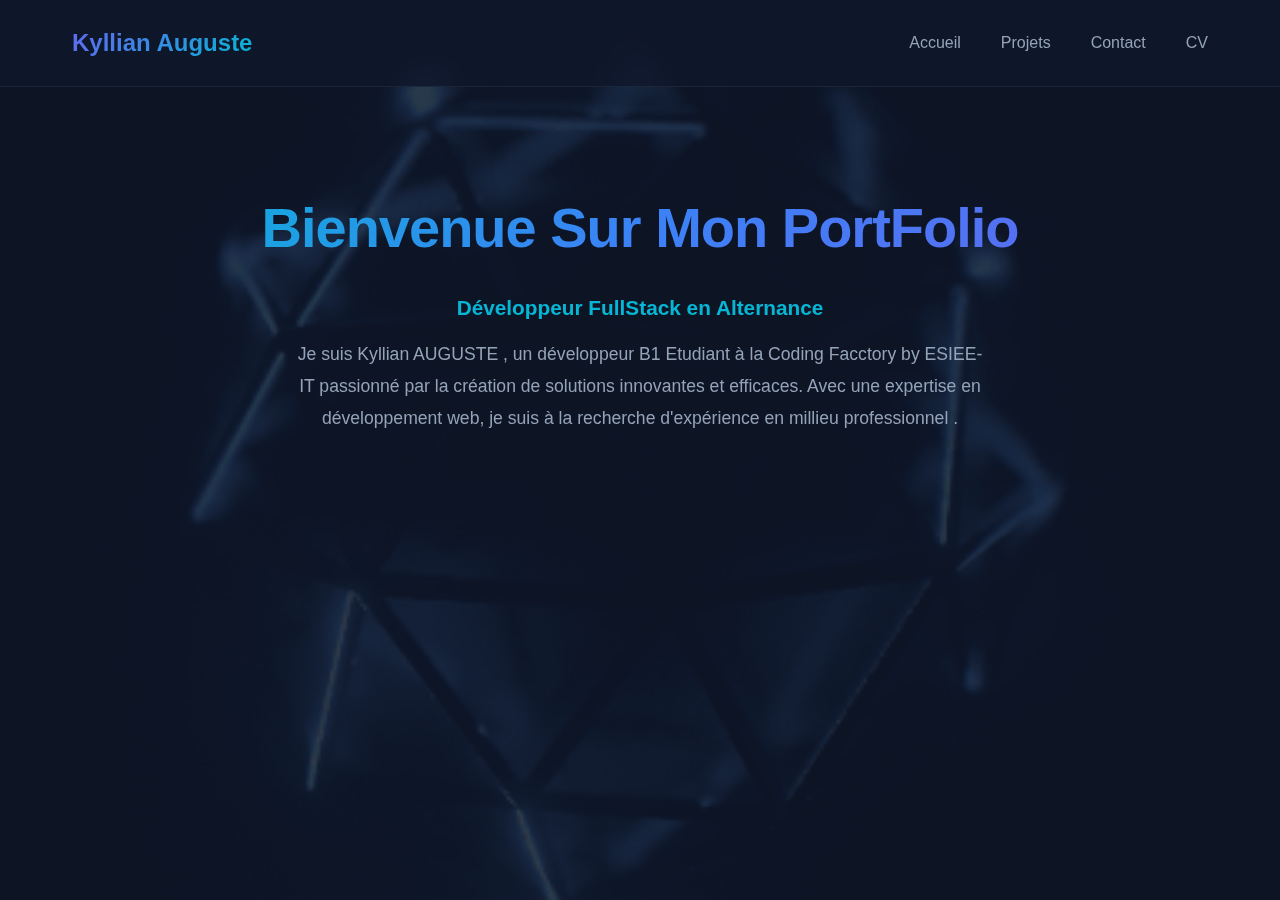
<file: index.html>
<!doctype html>
<html lang="fr">
<head>
  <meta charset="utf-8">
  <meta name="viewport" content="width=device-width,initial-scale=1">
  <title>PortFolio - Kyllian Auguste</title>
  <link rel="stylesheet" href="styles.css">
</head>
<body>
  <header>
    <nav class="container">
      <p class="logo" >Kyllian Auguste</p>
      <ul class="nav">
        <li><a href="index.html">Accueil</a></li>
        <li><a href="projets.html">Projets</a></li>
        <li><a href="contact.html">Contact</a></li>
        <li><a href="CV_kyllian_auguste.pdf" download class="nav-cv"> CV</a></li>
      </ul>
    </nav>
  </header>

  <main class="container">
    <section id="accueil" class="hero">
      <h1>Bienvenue Sur Mon PortFolio</h1>
      <p>Développeur FullStack en Alternance </p>
      <p>Je suis Kyllian AUGUSTE ,  un développeur B1 Etudiant à la Coding Facctory by ESIEE-IT passionné par la création de solutions innovantes et efficaces. Avec une expertise en développement web, je suis à la recherche d'expérience en millieu professionnel  .</p>
    </section>

    
  </main>


  <script src="script.js"></script>
</body>
</html>
</file>
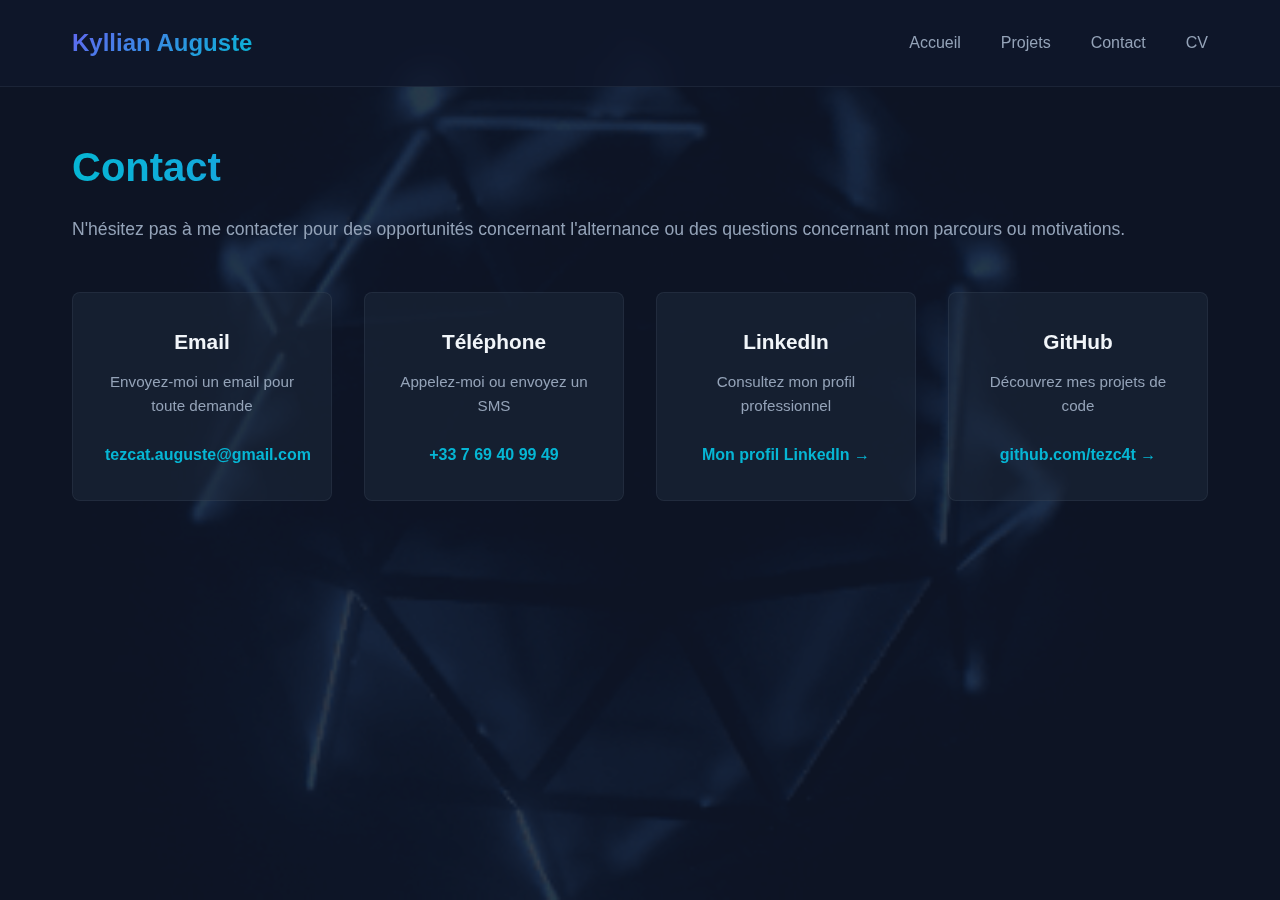
<file: contact.html>
<!doctype html>
<html lang="fr">
<head>
  <meta charset="utf-8">
  <meta name="viewport" content="width=device-width,initial-scale=1">
  <title>Contact - Kyllian AUGUSTE</title>
  <link rel="stylesheet" href="styles.css">
</head>
<body>
  <header>
    <nav class="container">
      <a class="logo" href="index.html">Kyllian Auguste</a>
      <ul class="nav">
        <li><a href="index.html">Accueil</a></li>
        <li><a href="projets.html">Projets</a></li>
        <li><a href="contact.html">Contact</a></li>
        <li><a href="CV_kyllian_auguste.pdf" download class="nav-cv">CV</a></li>
      </ul>
    </nav>
  </header>

  <main class="container">
    <section id="contact">
      <h1>Contact</h1>
      <p>N'hésitez pas à me contacter pour des opportunités concernant l'alternance ou des questions concernant mon parcours ou motivations.</p>
      
      <div class="contact-cards">
        <div class="contact-card">
          <h3>Email</h3>
          <p>Envoyez-moi un email pour toute demande</p>
          <a href="mailto:tezcat.auguste@gmail.com" class="contact-link">tezcat.auguste@gmail.com</a>
        </div>
        
        <div class="contact-card">
          <h3>Téléphone</h3>
          <p>Appelez-moi ou envoyez un SMS</p>
          <a href="tel:+33769409949" class="contact-link">+33 7 69 40 99 49</a>
        </div>
        
        <div class="contact-card">
          <h3>LinkedIn</h3>
          <p>Consultez mon profil professionnel</p>
          <a href="https://www.linkedin.com/in/kyllian-auguste-3a2466295/" class="contact-link" target="_blank">Mon profil LinkedIn →</a>
        </div>
        
        <div class="contact-card">
          <h3>GitHub</h3>
          <p>Découvrez mes projets de code</p>
          <a href="https://github.com/tezc4t" class="contact-link" target="_blank">github.com/tezc4t →</a>
        </div>
      </div>
    </section>
  </main>

  <script src="script.js"></script>
</body>
</html>
</file>
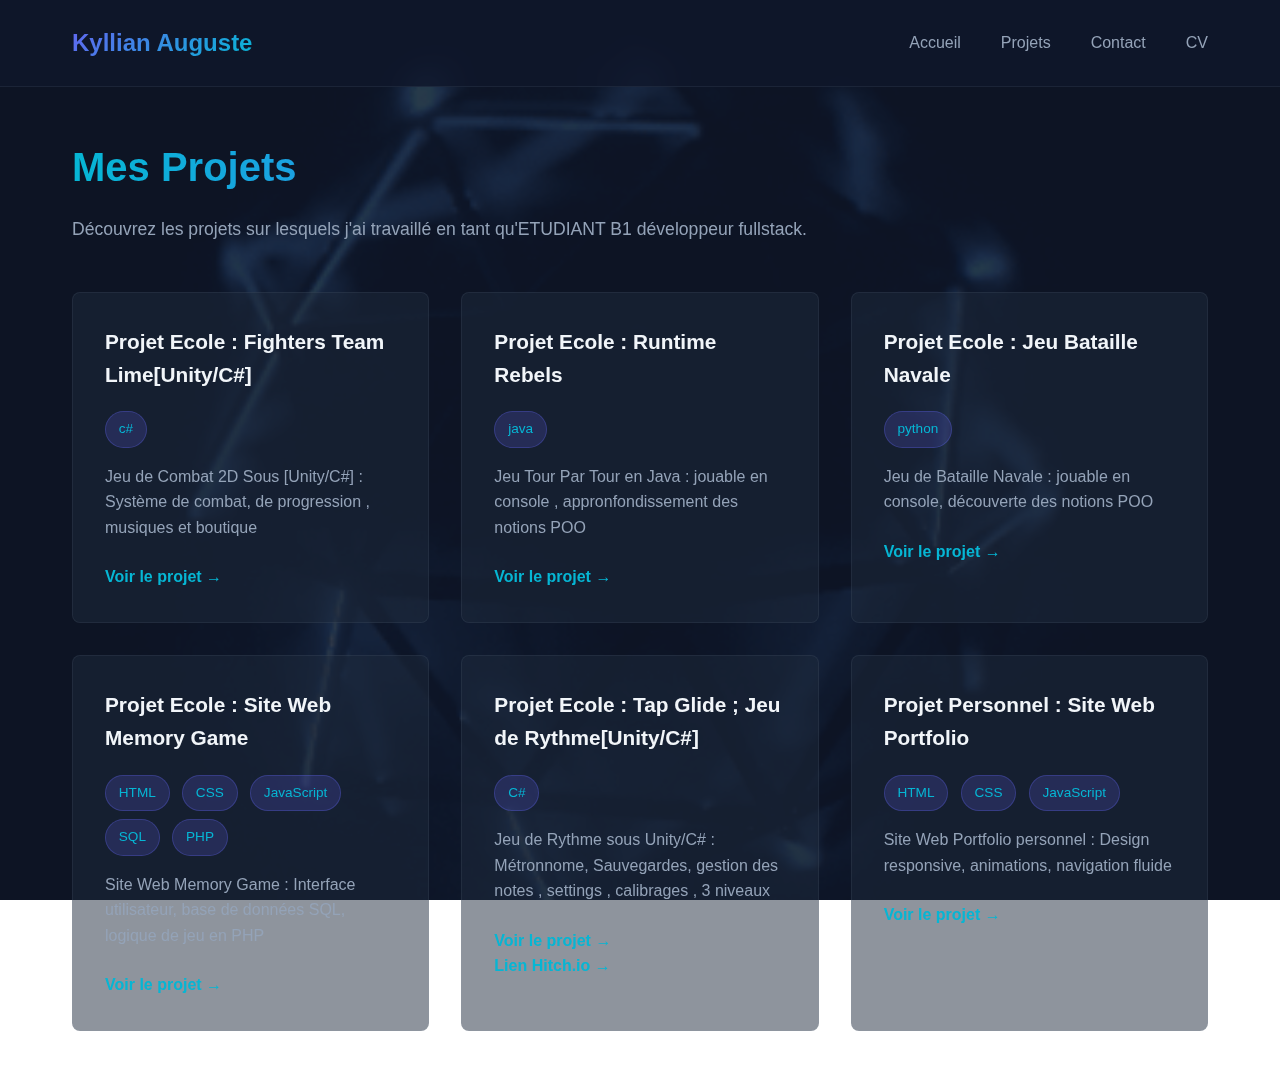
<file: projets.html>
<!doctype html>
<html lang="fr">
<head>
  <meta charset="utf-8">
  <meta name="viewport" content="width=device-width,initial-scale=1">
  <title>Projets - Kyllian AUGUSTE</title>
  <link rel="stylesheet" href="styles.css">
  <link rel="icon" href="pp.png">
</head>
<body>
  <header>
    <nav class="container">
      <p class="logo" >Kyllian Auguste</p>
      <ul class="nav">
        <li><a href="index.html">Accueil</a></li>
        <li><a href="projets.html">Projets</a></li>
        <li><a href="contact.html">Contact</a></li>
        <li><a href="CV_kyllian_auguste.pdf" download class="nav-cv"> CV</a></li>
      </ul>
    </nav>
  </header>

  <main class="container">
    <section id="projets">
      <h1>Mes Projets</h1>
      <p>Découvrez les projets sur lesquels j'ai travaillé en tant qu'ETUDIANT  B1 développeur fullstack.</p>
      
      <div class="projects-grid">
        <div class="project-card">
          <div class="project-header">
            <h3>Projet Ecole : Fighters Team Lime[Unity/C#] </h3>
            <span class="tech-badge">c#</span>
          </div>
          <p>Jeu de Combat 2D Sous [Unity/C#] : Système de combat, de progression , musiques et boutique</p>
          <a href="https://github.com/ZRThom/Fighter-LIME-TEAM.git" class="project-link">Voir le projet →</a>
        </div>
        
        <div class="project-card">
          <div class="project-header">
            <h3>Projet Ecole : Runtime Rebels </h3>
            <span class="tech-badge">java</span>
          </div>
          <p>Jeu Tour Par Tour en Java : jouable en console , appronfondissement des notions POO </p>
          <a href="https://github.com/tezc4t/RuntimeRebels" class="project-link">Voir le projet →</a>
        </div>
        
        <div class="project-card">
          <div class="project-header">
            <h3>Projet Ecole : Jeu Bataille Navale</h3>
            <span class="tech-badge">python</span>
          </div>
          <p>Jeu de Bataille Navale : jouable en console, découverte des notions  POO</p>
          <a href="https://github.com/ZRThom/bataille-naval.git" class="project-link">Voir le projet →</a>
        </div>

        <div class="project-card">
          <div class="project-header">
            <h3>Projet Ecole : Site Web Memory Game</h3>
            <span class="tech-badge">HTML</span>
            <span class="tech-badge">CSS</span>
            <span class="tech-badge">JavaScript</span>
            <span class="tech-badge">SQL</span>
            <span class="tech-badge">PHP</span>
          </div>
          <p>Site Web Memory Game : Interface utilisateur, base de données SQL, logique de jeu en PHP</p>
          <a href="https://github.com/tezc4t/tezcat-ThePowerOfMemory.github.io.git" class="project-link">Voir le projet →</a>
        </div>

        <div class="project-card">
          <div class="project-header">
          <h3> Projet Ecole  : Tap Glide  ; Jeu de Rythme[Unity/C#]  </h3>
            <span class="tech-badge">C#</span>
          </div>
          <p>Jeu de Rythme sous Unity/C# : Métronnome, Sauvegardes, gestion des notes , settings , calibrages , 3 niveaux </p>
          <a href="https://github.com/ZRThom/tap-glide" class="project-link">Voir le projet →</a>
          <br>
          <a href="https://tezc4t.itch.io/tapglide" class="project-link">Lien Hitch.io →</a>
        </div>


        <div class="project-card">
          <div class="project-header">
            <h3> Projet Personnel : Site Web Portfolio </h3>
            <span class="tech-badge">HTML</span>
            <span class="tech-badge">CSS</span>
            <span class="tech-badge">JavaScript</span>
          </div>
        

          <p>Site Web Portfolio personnel : Design responsive, animations, navigation fluide</p>
          <a href="https://github.com/tezc4t/site" class="project-link">Voir le projet →</a>
        </div>
    </section>
  </main>

  <script src="script.js"></script>
</body>
</html>
</file>
<file: styles.css>
:root {
  --primary: #6366f1;
  --secondary: #3b82f6;
  --accent: #06b6d4;
  --bg: #0f172a;
  --surface: #1e293b;
  --text: #f1f5f9;
  --muted: #94a3b8;
  --shadow: 0 20px 60px rgba(0, 0, 0, 0.3);
}

* {
  box-sizing: border-box;
  margin: 0;
  padding: 0;
}

html {
  scroll-behavior: smooth;
}

body {
  font-family: 'Segoe UI', Roboto, 'Helvetica Neue', sans-serif;
  background: url('./fonds/giphy.gif');
  background-attachment: fixed;
  background-size: cover;
  background-position: center;
  color: var(--text);
  line-height: 1.6;
  position: relative;
}

body::before {
  content: '';
  position: fixed;
  top: 0;
  left: 0;
  width: 100%;
  height: 100%;
  background: rgba(15, 23, 42, 0.85);
  z-index: -1;
  pointer-events: none;
}

.container {
  max-width: 1200px;
  margin: 0 auto;
  padding: 0 2rem;
}

header {
  background: rgba(15, 23, 42, 0.8);
  backdrop-filter: blur(10px);
  border-bottom: 1px solid rgba(148, 163, 184, 0.1);
  position: sticky;
  top: 0;
  z-index: 100;
  padding: 1.5rem 0;
}

nav {
  display: flex;
  align-items: center;
  justify-content: space-between;
  gap: 2rem;
}

.logo {
  font-size: 1.5rem;
  font-weight: 700;
  background: linear-gradient(135deg, var(--primary), var(--accent));
  -webkit-background-clip: text;
  -webkit-text-fill-color: transparent;
  background-clip: text;
  cursor: pointer;
  transition: transform 0.3s ease;
}

.logo:hover {
  transform: scale(1.05);
}

.logo {
  text-decoration: none;
  outline: none;
  -webkit-tap-highlight-color: transparent;
  user-select: none;
}

.logo:focus,
.logo:active {
  outline: none;
}

.logo::selection {
  background: transparent;
}

.nav {
  list-style: none;
  display: flex;
  gap: 2.5rem;
  margin: 0;
  padding: 0;
}

.nav a {
  color: var(--muted);
  text-decoration: none;
  font-weight: 500;
  transition: color 0.3s ease, border-bottom 0.3s ease;
  border-bottom: 2px solid transparent;
  padding-bottom: 0.25rem;
}

.nav a:hover {
  color: var(--text);
  border-bottom-color: var(--accent);
}

.hero {
  padding: 6rem 0;
  text-align: center;
  animation: fadeIn 0.8s ease-out;
}

@keyframes fadeIn {
  from {
    opacity: 0;
    transform: translateY(20px);
  }
  to {
    opacity: 1;
    transform: translateY(0);
  }
}

.hero h1 {
  font-size: clamp(2rem, 5vw, 3.5rem);
  font-weight: 800;
  margin-bottom: 1rem;
  background: linear-gradient(135deg, #06b6d4, #3b82f6, #6366f1);
  -webkit-background-clip: text;
  -webkit-text-fill-color: transparent;
  background-clip: text;
  letter-spacing: -1px;
}

.hero > p {
  font-size: 1.1rem;
  color: var(--muted);
  margin-bottom: 0.8rem;
  max-width: 700px;
  margin-left: auto;
  margin-right: auto;
  line-height: 1.8;
}

.hero > p:first-of-type {
  font-size: 1.3rem;
  font-weight: 600;
  color: var(--accent);
}

.btn {
  display: inline-block;
  margin-top: 2rem;
  padding: 0.875rem 2rem;
  background: linear-gradient(135deg, var(--primary), var(--secondary));
  color: #fff;
  border-radius: 8px;
  text-decoration: none;
  font-weight: 600;
  transition: all 0.3s ease;
  box-shadow: 0 4px 15px rgba(99, 102, 241, 0.3);
  border: none;
  cursor: pointer;
}

.btn:hover {
  transform: translateY(-2px);
  box-shadow: 0 8px 25px rgba(99, 102, 241, 0.5);
}

#contact {
  padding: 3rem 0;
}

#contact h1 {
  font-size: 2.5rem;
  margin-bottom: 1rem;
  background: linear-gradient(90deg, #06b6d4, #3b82f6, #6366f1);
  -webkit-background-clip: text;
  -webkit-text-fill-color: transparent;
  background-clip: text;
}

#contact > p {
  color: var(--muted);
  font-size: 1.1rem;
  margin-bottom: 3rem;
}

.contact-cards {
  display: grid;
  grid-template-columns: repeat(auto-fit, minmax(250px, 1fr));
  gap: 2rem;
  margin-bottom: 4rem;
}

.contact-card {
  background: rgba(30, 41, 59, 0.5);
  border: 1px solid rgba(148, 163, 184, 0.1);
  border-radius: 8px;
  padding: 2rem;
  transition: all 0.3s ease;
  text-align: center;
}

.contact-card:hover {
  border-color: var(--accent);
  transform: translateY(-5px);
  box-shadow: 0 10px 40px rgba(6, 182, 212, 0.1);
}

.contact-card h3 {
  font-size: 1.3rem;
  margin-bottom: 0.75rem;
  color: var(--text);
}

.contact-card p {
  color: var(--muted);
  margin-bottom: 1.5rem;
  font-size: 0.95rem;
}

.contact-link {
  color: var(--accent);
  text-decoration: none;
  font-weight: 600;
  transition: all 0.3s ease;
  display: inline-block;
}

.contact-link:hover {
  transform: translateX(5px);
}

.contact-form-section {
  margin-top: 4rem;
}

.contact-form-section h2 {
  font-size: 2rem;
  margin-bottom: 2rem;
  color: var(--text);
}

.contact-form {
  background: rgba(30, 41, 59, 0.5);
  padding: 2rem;
  border-radius: 8px;
  border: 1px solid rgba(148, 163, 184, 0.1);
  max-width: 600px;
}

.form-group {
  margin-bottom: 1.5rem;
}

.form-group label {
  display: block;
  margin-bottom: 0.5rem;
  font-weight: 600;
  color: var(--text);
}

.form-group input,
.form-group textarea {
  width: 100%;
  padding: 0.75rem;
  background: rgba(15, 23, 42, 0.8);
  border: 1px solid rgba(148, 163, 184, 0.2);
  border-radius: 6px;
  color: var(--text);
  font-family: inherit;
  transition: border-color 0.3s ease;
}

.form-group input:focus,
.form-group textarea:focus {
  outline: none;
  border-color: var(--accent);
  background: rgba(15, 23, 42, 0.95);
}

#projets {
  padding: 3rem 0;
}

#projets h1 {
  font-size: 2.5rem;
  margin-bottom: 1rem;
  background: linear-gradient(90deg, #06b6d4, #3b82f6, #6366f1);
  -webkit-background-clip: text;
  -webkit-text-fill-color: transparent;
  background-clip: text;
}

#projets > p {
  color: var(--muted);
  font-size: 1.1rem;
  margin-bottom: 3rem;
}

.projects-grid {
  display: grid;
  grid-template-columns: repeat(auto-fit, minmax(320px, 1fr));
  gap: 2rem;
}

.project-card {
  background: rgba(30, 41, 59, 0.5);
  border: 1px solid rgba(148, 163, 184, 0.1);
  border-radius: 8px;
  padding: 2rem;
  transition: all 0.3s ease;
}

.project-card:hover {
  border-color: var(--accent);
  transform: translateY(-5px);
  box-shadow: 0 10px 40px rgba(6, 182, 212, 0.1);
}

.project-header {
  margin-bottom: 1rem;
}

.project-header h3 {
  font-size: 1.3rem;
  margin-bottom: 0.75rem;
  color: var(--text);
}

.tech-badge {
  display: inline-block;
  background: rgba(99, 102, 241, 0.2);
  color: var(--accent);
  padding: 0.4rem 0.8rem;
  border-radius: 20px;
  font-size: 0.85rem;
  margin-right: 0.5rem;
  margin-top: 0.5rem;
  border: 1px solid rgba(99, 102, 241, 0.3);
}

.project-card p {
  color: var(--muted);
  margin-bottom: 1.5rem;
  line-height: 1.6;
}

.project-link {
  color: var(--accent);
  text-decoration: none;
  font-weight: 600;
  transition: all 0.3s ease;
  display: inline-block;
}

.project-link:hover {
  transform: translateX(5px);
}

footer {
  background: rgba(15, 23, 42, 0.5);
  border-top: 1px solid rgba(148, 163, 184, 0.1);
  padding: 3rem 0;
  text-align: center;
  color: var(--muted);
  margin-top: 4rem;
}

footer p {
  margin: 0;
}

@media (max-width: 768px) {
  .container {
    padding: 0 1.5rem;
  }

  nav {
    flex-wrap: wrap;
    gap: 1rem;
  }

  .nav {
    gap: 1.5rem;
    font-size: 0.95rem;
  }

  .hero {
    padding: 3rem 0;
  }

  .hero h1 {
    margin-bottom: 1.5rem;
  }
}
</file>
